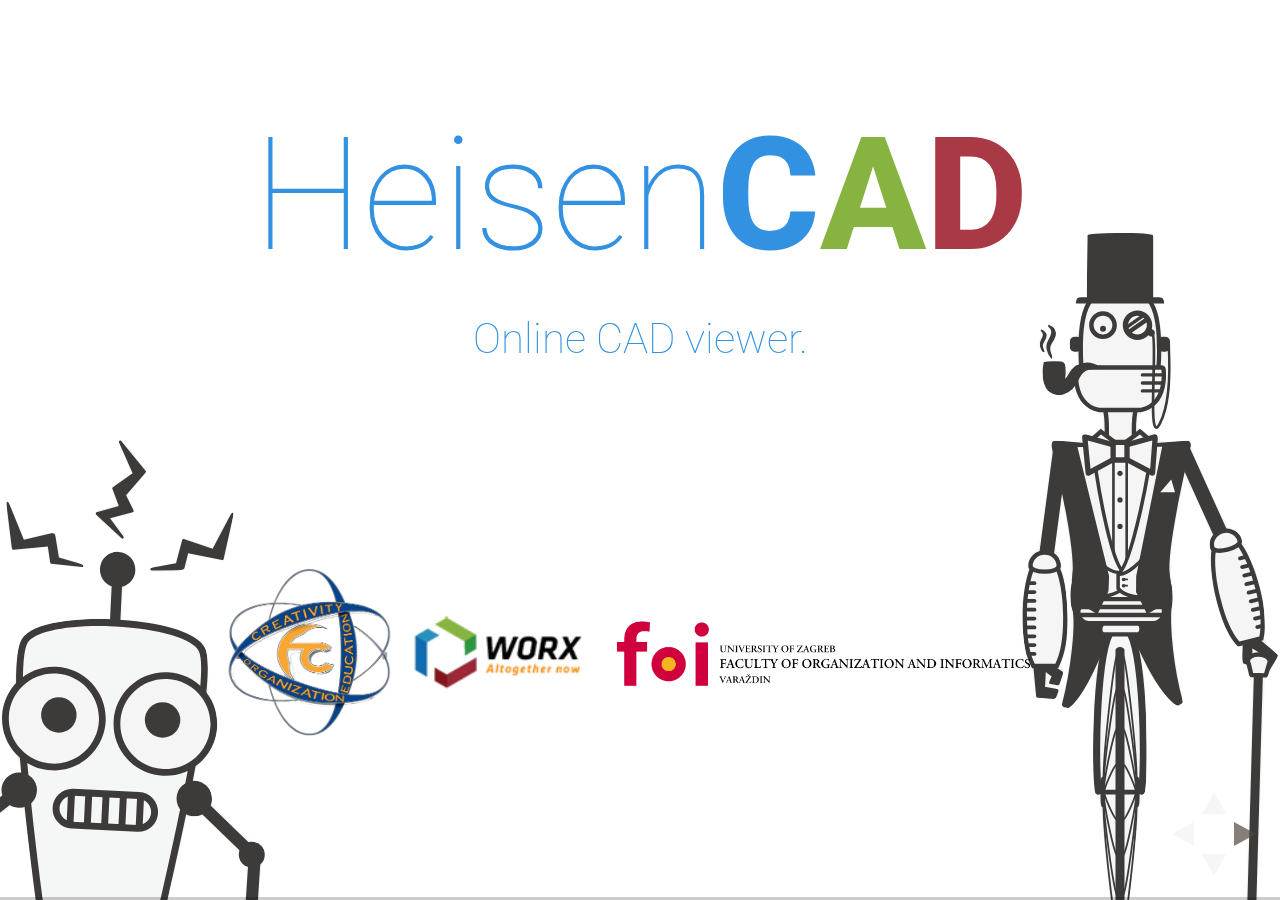
<file: Presentation/index.html>
<!doctype html>
<html lang="en">

<head>
    <meta charset="utf-8">

    <title>HeisenCAD</title>

    <meta name="apple-mobile-web-app-capable" content="yes"/>
    <meta name="apple-mobile-web-app-status-bar-style" content="black-translucent"/>

    <meta name="viewport"
          content="width=device-width, initial-scale=1.0, maximum-scale=1.0, user-scalable=no, minimal-ui">

    <link rel="stylesheet" href="https://cdnjs.cloudflare.com/ajax/libs/animate.css/3.2.1/animate.min.css"/>
    <link rel="stylesheet" href="css/reveal.css">
    <link rel="stylesheet" href="css/theme/serif.css" id="theme">
    <link rel="stylesheet" href="css/master.css">
    <!-- Code syntax highlighting -->
    <link rel="stylesheet" href="lib/css/zenburn.css">
    <link href='http://fonts.googleapis.com/css?family=Roboto:900,900italic,500,400italic,100,700italic,300,700,500italic,100italic,300italic,400&subset=latin,latin-ext'
          rel='stylesheet' type='text/css'>

    <!-- Printing and PDF exports -->
    <script>
        var link = document.createElement('link');
        link.rel = 'stylesheet';
        link.type = 'text/css';
        link.href = window.location.search.match(/print-pdf/gi) ? 'css/print/pdf.css' : 'css/print/paper.css';
        document.getElementsByTagName('head')[0].appendChild(link);
    </script>

    <!--[if lt IE 9]>
    <script src="lib/js/html5shiv.js"></script>
    <![endif]-->
</head>

<body>

<div class="reveal">

    <!-- Any section element inside of this container is displayed as a slide -->
    <div class="slides">
        <section>
            <div class="animated fadeInDown">
                <h1 class="title">
                    <span class="fr-blue">Heisen</span><span style="font-weight:800;"><span
                        class="fr-blue">C</span><span class="fr-green">A</span><span
                        class="fr-red">D</span></span>
                </h1>

                <p class="fr-blue">Online CAD viewer.</p>
            </div>
            <br/><br/><br/>

            <div class="animated fadeInUp">
                <div style="text-align:center;">
                    <img src="img/fcore_2015.png" width="150px;" class="img-pure" style="vertical-align:middle;"
                         alt=""/>
                    <img src="img/logo.png" width="150px;" class="img-pure" style="vertical-align:middle;" alt=""/>
                    <img src="img/FOI-logo-horiz-eng.png" width="400px;" class="img-pure" style="vertical-align:middle;"
                         alt=""/>

                </div>
            </div>
        </section>

        <section>
            <h2>Tim Heisenbug</h2>
            <ul class="fr-orange-strong">
                <li>Viktor Lazar</li>
                <li>Matej Vuković</li>
            </ul>
        </section>

        <section>
            <h3>Tehnologije</h3>
            <ul class="fr-orange-strong">
                <li class="fragment">Java Spark Framework</li>
                <li class="fragment">MongoDB</li>
                <li class="fragment">AngularJS</li>
                <li class="fragment"><br/>Autodesk View and Data API</li>
                <li class="fragment">Apache Commons POI</li>

            </ul>
        </section>

        <section>
            <h3>Funkconalnosti</h3>
            <ul class="fr-orange-strong">
                <li class="fragment">Podrška:</li>
                <li class="fragment">Solidworks</li>
                <li class="fragment">Siemens NX</li>
                <li class="fragment">Autodesk Inventor</li>
                <li class="fragment">Kreiranje projekta i dodavanje modela.</li>
                <li class="fragment">Vlastiti parser za svaki tip datoteka.</li>
                <li class="fragment">Pregled 3D modela.</li>
                <li class="fragment">Eksport slike pregleda.</li>
            </ul>
        </section>

        <section>
            <h3>
                DEMO
            </h3>
        </section>

        <section>
            <h3>
                //TODO
            </h3>
            <ul class="fr-orange-strong">
                <li class="fragment">3D pdf.</li>
                <li class="fragment">Podrška za još formata.</li>
                <li class="fragment">Upravljanje korisnicima.</li>
                <li class="fragment">Verzionranje modela.</li>
            </ul>
        </section>
        <section>
            <h3>
                PITANJA?
            </h3>
            <ul class="fr-orange-strong">
                <li>vlazar@outlook.com</li>
                <li>vukovic.mat@gmail.com</li>
            </ul>
        </section>
        <section>
            <h3>
                HVALA NA PAŽNJI
            </h3>
        </section>
    </div>

</div>

<script src="lib/js/head.min.js"></script>
<script src="js/reveal.js"></script>

<script>

    // Full list of configuration options available at:
    // https://github.com/hakimel/reveal.js#configuration
    Reveal.initialize({
        controls: true,
        progress: true,
        history: true,
        center: true,

        transition: 'slide', // none/fade/slide/convex/concave/zoom

        // Optional reveal.js plugins
        dependencies: [
            {
                src: 'lib/js/classList.js', condition: function () {
                return !document.body.classList;
            }
            },
            {
                src: 'plugin/markdown/marked.js', condition: function () {
                return !!document.querySelector('[data-markdown]');
            }
            },
            {
                src: 'plugin/markdown/markdown.js', condition: function () {
                return !!document.querySelector('[data-markdown]');
            }
            },
            {
                src: 'plugin/highlight/highlight.js', async: true, condition: function () {
                return !!document.querySelector('pre code');
            }, callback: function () {
                hljs.initHighlightingOnLoad();
            }
            },
            {src: 'plugin/zoom-js/zoom.js', async: true},
            {src: 'plugin/notes/notes.js', async: true}
        ]
    });

</script>

</body>
</html>
</file>
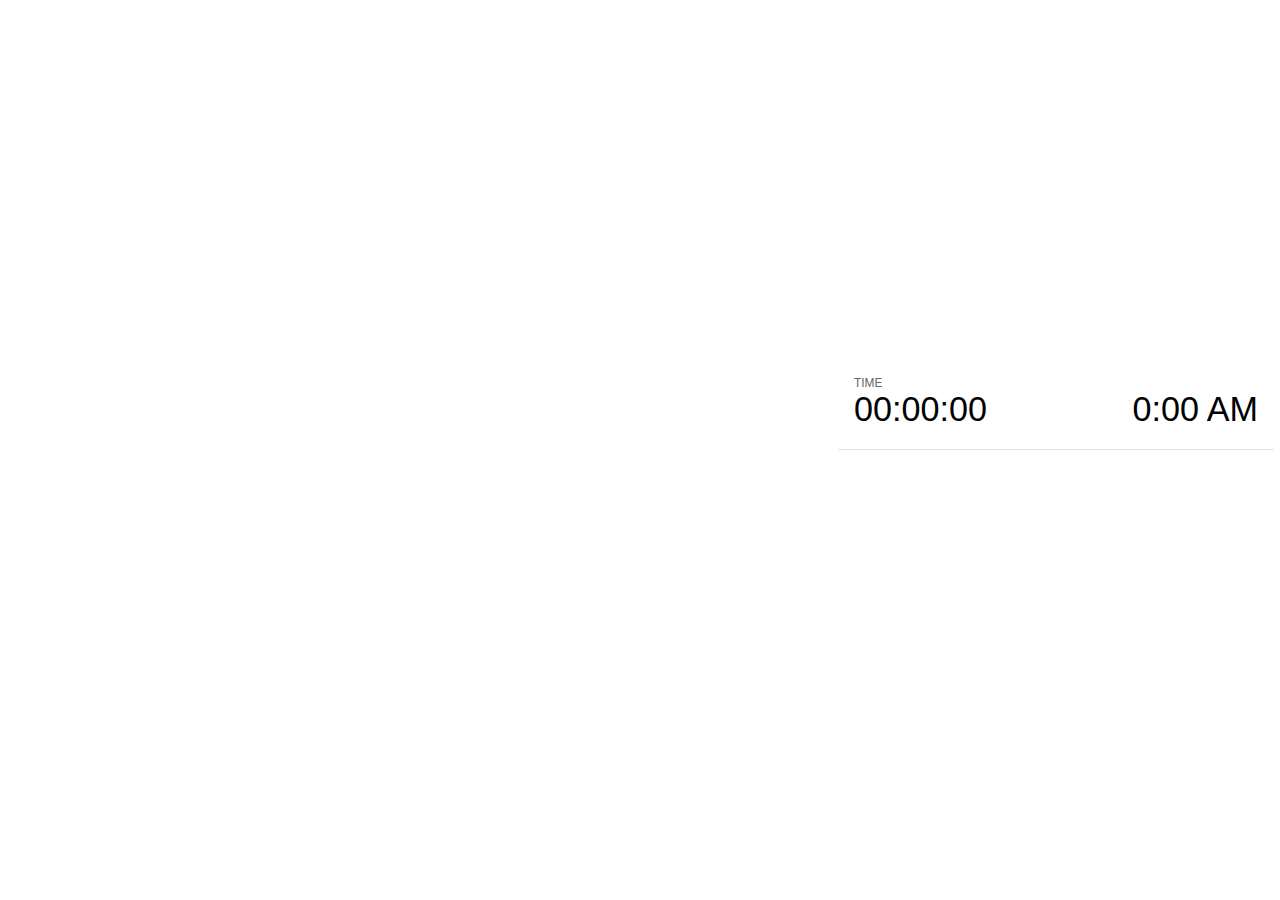
<file: Presentation/plugin/notes/notes.html>
<!doctype html>
<html lang="en">
	<head>
		<meta charset="utf-8">

		<title>reveal.js - Slide Notes</title>

		<style>
			body {
				font-family: Helvetica;
			}

			#current-slide,
			#upcoming-slide,
			#speaker-controls {
				padding: 6px;
				box-sizing: border-box;
				-moz-box-sizing: border-box;
			}

			#current-slide iframe,
			#upcoming-slide iframe {
				width: 100%;
				height: 100%;
				border: 1px solid #ddd;
			}

			#current-slide .label,
			#upcoming-slide .label {
				position: absolute;
				top: 10px;
				left: 10px;
				font-weight: bold;
				font-size: 14px;
				z-index: 2;
				color: rgba( 255, 255, 255, 0.9 );
			}

			#current-slide {
				position: absolute;
				width: 65%;
				height: 100%;
				top: 0;
				left: 0;
				padding-right: 0;
			}

			#upcoming-slide {
				position: absolute;
				width: 35%;
				height: 40%;
				right: 0;
				top: 0;
			}

			#speaker-controls {
				position: absolute;
				top: 40%;
				right: 0;
				width: 35%;
				height: 60%;
				overflow: auto;

				font-size: 18px;
			}

				.speaker-controls-time.hidden,
				.speaker-controls-notes.hidden {
					display: none;
				}

				.speaker-controls-time .label,
				.speaker-controls-notes .label {
					text-transform: uppercase;
					font-weight: normal;
					font-size: 0.66em;
					color: #666;
					margin: 0;
				}

				.speaker-controls-time {
					border-bottom: 1px solid rgba( 200, 200, 200, 0.5 );
					margin-bottom: 10px;
					padding: 10px 16px;
					padding-bottom: 20px;
					cursor: pointer;
				}

				.speaker-controls-time .reset-button {
					opacity: 0;
					float: right;
					color: #666;
					text-decoration: none;
				}
				.speaker-controls-time:hover .reset-button {
					opacity: 1;
				}

				.speaker-controls-time .timer,
				.speaker-controls-time .clock {
					width: 50%;
					font-size: 1.9em;
				}

				.speaker-controls-time .timer {
					float: left;
				}

				.speaker-controls-time .clock {
					float: right;
					text-align: right;
				}

				.speaker-controls-time span.mute {
					color: #bbb;
				}

				.speaker-controls-notes {
					padding: 10px 16px;
				}

				.speaker-controls-notes .value {
					margin-top: 5px;
					line-height: 1.4;
					font-size: 1.2em;
				}

			.clear {
				clear: both;
			}

			@media screen and (max-width: 1080px) {
				#speaker-controls {
					font-size: 16px;
				}
			}

			@media screen and (max-width: 900px) {
				#speaker-controls {
					font-size: 14px;
				}
			}

			@media screen and (max-width: 800px) {
				#speaker-controls {
					font-size: 12px;
				}
			}

		</style>
	</head>

	<body>

		<div id="current-slide"></div>
		<div id="upcoming-slide"><span class="label">UPCOMING:</span></div>
		<div id="speaker-controls">
			<div class="speaker-controls-time">
				<h4 class="label">Time <span class="reset-button">Click to Reset</span></h4>
				<div class="clock">
					<span class="clock-value">0:00 AM</span>
				</div>
				<div class="timer">
					<span class="hours-value">00</span><span class="minutes-value">:00</span><span class="seconds-value">:00</span>
				</div>
				<div class="clear"></div>
			</div>

			<div class="speaker-controls-notes hidden">
				<h4 class="label">Notes</h4>
				<div class="value"></div>
			</div>
		</div>

		<script src="../../plugin/markdown/marked.js"></script>
		<script>

			(function() {

				var notes,
					notesValue,
					currentState,
					currentSlide,
					upcomingSlide,
					connected = false;

				window.addEventListener( 'message', function( event ) {

					var data = JSON.parse( event.data );

					// Messages sent by the notes plugin inside of the main window
					if( data && data.namespace === 'reveal-notes' ) {
						if( data.type === 'connect' ) {
							handleConnectMessage( data );
						}
						else if( data.type === 'state' ) {
							handleStateMessage( data );
						}
					}
					// Messages sent by the reveal.js inside of the current slide preview
					else if( data && data.namespace === 'reveal' ) {
						if( /ready/.test( data.eventName ) ) {
							// Send a message back to notify that the handshake is complete
							window.opener.postMessage( JSON.stringify({ namespace: 'reveal-notes', type: 'connected'} ), '*' );
						}
						else if( /slidechanged|fragmentshown|fragmenthidden|overviewshown|overviewhidden|paused|resumed/.test( data.eventName ) && currentState !== JSON.stringify( data.state ) ) {
							window.opener.postMessage( JSON.stringify({ method: 'setState', args: [ data.state ]} ), '*' );
						}
					}

				} );

				/**
				 * Called when the main window is trying to establish a
				 * connection.
				 */
				function handleConnectMessage( data ) {

					if( connected === false ) {
						connected = true;

						setupIframes( data );
						setupKeyboard();
						setupNotes();
						setupTimer();
					}

				}

				/**
				 * Called when the main window sends an updated state.
				 */
				function handleStateMessage( data ) {

					// Store the most recently set state to avoid circular loops
					// applying the same state
					currentState = JSON.stringify( data.state );

					// No need for updating the notes in case of fragment changes
					if ( data.notes ) {
						notes.classList.remove( 'hidden' );
						if( data.markdown ) {
							notesValue.innerHTML = marked( data.notes );
						}
						else {
							notesValue.innerHTML = data.notes;
						}
					}
					else {
						notes.classList.add( 'hidden' );
					}

					// Update the note slides
					currentSlide.contentWindow.postMessage( JSON.stringify({ method: 'setState', args: [ data.state ] }), '*' );
					upcomingSlide.contentWindow.postMessage( JSON.stringify({ method: 'setState', args: [ data.state ] }), '*' );
					upcomingSlide.contentWindow.postMessage( JSON.stringify({ method: 'next' }), '*' );

				}

				// Limit to max one state update per X ms
				handleStateMessage = debounce( handleStateMessage, 200 );

				/**
				 * Forward keyboard events to the current slide window.
				 * This enables keyboard events to work even if focus
				 * isn't set on the current slide iframe.
				 */
				function setupKeyboard() {

					document.addEventListener( 'keydown', function( event ) {
						currentSlide.contentWindow.postMessage( JSON.stringify({ method: 'triggerKey', args: [ event.keyCode ] }), '*' );
					} );

				}

				/**
				 * Creates the preview iframes.
				 */
				function setupIframes( data ) {

					var params = [
						'receiver',
						'progress=false',
						'history=false',
						'transition=none',
						'autoSlide=0',
						'backgroundTransition=none'
					].join( '&' );

					var hash = '#/' + data.state.indexh + '/' + data.state.indexv;
					var currentURL = data.url + '?' + params + '&postMessageEvents=true' + hash;
					var upcomingURL = data.url + '?' + params + '&controls=false' + hash;

					currentSlide = document.createElement( 'iframe' );
					currentSlide.setAttribute( 'width', 1280 );
					currentSlide.setAttribute( 'height', 1024 );
					currentSlide.setAttribute( 'src', currentURL );
					document.querySelector( '#current-slide' ).appendChild( currentSlide );

					upcomingSlide = document.createElement( 'iframe' );
					upcomingSlide.setAttribute( 'width', 640 );
					upcomingSlide.setAttribute( 'height', 512 );
					upcomingSlide.setAttribute( 'src', upcomingURL );
					document.querySelector( '#upcoming-slide' ).appendChild( upcomingSlide );

				}

				/**
				 * Setup the notes UI.
				 */
				function setupNotes() {

					notes = document.querySelector( '.speaker-controls-notes' );
					notesValue = document.querySelector( '.speaker-controls-notes .value' );

				}

				/**
				 * Create the timer and clock and start updating them
				 * at an interval.
				 */
				function setupTimer() {

					var start = new Date(),
						timeEl = document.querySelector( '.speaker-controls-time' ),
						clockEl = timeEl.querySelector( '.clock-value' ),
						hoursEl = timeEl.querySelector( '.hours-value' ),
						minutesEl = timeEl.querySelector( '.minutes-value' ),
						secondsEl = timeEl.querySelector( '.seconds-value' );

					function _updateTimer() {

						var diff, hours, minutes, seconds,
							now = new Date();

						diff = now.getTime() - start.getTime();
						hours = Math.floor( diff / ( 1000 * 60 * 60 ) );
						minutes = Math.floor( ( diff / ( 1000 * 60 ) ) % 60 );
						seconds = Math.floor( ( diff / 1000 ) % 60 );

						clockEl.innerHTML = now.toLocaleTimeString( 'en-US', { hour12: true, hour: '2-digit', minute:'2-digit' } );
						hoursEl.innerHTML = zeroPadInteger( hours );
						hoursEl.className = hours > 0 ? '' : 'mute';
						minutesEl.innerHTML = ':' + zeroPadInteger( minutes );
						minutesEl.className = minutes > 0 ? '' : 'mute';
						secondsEl.innerHTML = ':' + zeroPadInteger( seconds );

					}

					// Update once directly
					_updateTimer();

					// Then update every second
					setInterval( _updateTimer, 1000 );

					timeEl.addEventListener( 'click', function() {
						start = new Date();
						_updateTimer();
						return false;
					} );

				}

				function zeroPadInteger( num ) {

					var str = '00' + parseInt( num );
					return str.substring( str.length - 2 );

				}

				/**
				 * Limits the frequency at which a function can be called.
				 */
				function debounce( fn, ms ) {

					var lastTime = 0,
						timeout;

					return function() {

						var args = arguments;
						var context = this;

						clearTimeout( timeout );

						var timeSinceLastCall = Date.now() - lastTime;
						if( timeSinceLastCall > ms ) {
							fn.apply( context, args );
							lastTime = Date.now();
						}
						else {
							timeout = setTimeout( function() {
								fn.apply( context, args );
								lastTime = Date.now();
							}, ms - timeSinceLastCall );
						}

					}

				}

			})();

		</script>
	</body>
</html>
</file>
<file: Presentation/css/theme/serif.css>
/**
 * A simple theme for reveal.js presentations, similar
 * to the default theme. The accent color is brown.
 *
 * This theme is Copyright (C) 2012-2013 Owen Versteeg, http://owenversteeg.com - it is MIT licensed.
 */
.reveal a {
  line-height: 1.3em; }

/*********************************************
 * GLOBAL STYLES
 *********************************************/
body {
  background: #F0F1EB;
  background-color: #F0F1EB; }

.reveal {
  font-family: 'Roboto', sans-serif;
  font-size: 36px;
  font-weight: 100;
  color: #000; }

::selection {
  color: #fff;
  background: #26351C;
  text-shadow: none; }

.reveal .slides > section, .reveal .slides > section > section {
  line-height: 1.3;
  font-weight: inherit; }

/*********************************************
 * HEADERS
 *********************************************/
.reveal h1, .reveal h2, .reveal h3, .reveal h4, .reveal h5, .reveal h6 {
  margin: 0 0 20px 0;
  color: #383D3D;
  font-family: 'Roboto', sans-serif;
  font-weight: 100;
  line-height: 1.2;
  letter-spacing: normal;
  text-transform: none;
  text-shadow: none;
  word-wrap: break-word; }

.reveal h1 {
  font-size: 3.77em; }

.reveal h2 {
  font-size: 2.11em; }

.reveal h3 {
  font-size: 1.55em; }

.reveal h4 {
  font-size: 1em; }

.reveal h1 {
  text-shadow: none; }

/*********************************************
 * OTHER
 *********************************************/
.reveal p {
  margin: 20px 0;
  line-height: 1.3; }

/* Ensure certain elements are never larger than the slide itself */
.reveal img, .reveal video, .reveal iframe {
  max-width: 95%;
  max-height: 95%; }

.reveal strong, .reveal b {
  font-weight: bold; }

.reveal em {
  font-style: italic; }

.reveal ol, .reveal dl, .reveal ul {
  display: inline-block;
  text-align: left;
  margin: 0 0 0 1em; }

.reveal ol {
  list-style-type: decimal; }

.reveal ul {
  list-style-type: disc; }

.reveal ul ul {
  list-style-type: square; }

.reveal ul ul ul {
  list-style-type: circle; }

.reveal ul ul, .reveal ul ol, .reveal ol ol, .reveal ol ul {
  display: block;
  margin-left: 40px; }

.reveal dt {
  font-weight: bold; }

.reveal dd {
  margin-left: 40px; }

.reveal q, .reveal blockquote {
  quotes: none; }

.reveal blockquote {
  display: block;
  position: relative;
  width: 70%;
  margin: 20px auto;
  padding: 5px;
  font-style: italic;
  background: rgba(255, 255, 255, 0.05);
  box-shadow: 0px 0px 2px rgba(0, 0, 0, 0.2); }

.reveal blockquote p:first-child, .reveal blockquote p:last-child {
  display: inline-block; }

.reveal q {
  font-style: italic; }

.reveal pre {
  display: block;
  position: relative;
  width: 90%;
  margin: 20px auto;
  text-align: left;
  font-size: 0.55em;
  font-family: monospace;
  line-height: 1.2em;
  word-wrap: break-word;
  box-shadow: 0px 0px 6px rgba(0, 0, 0, 0.3); }

.reveal code {
  font-family: monospace; }

.reveal pre code {
  display: block;
  padding: 5px;
  overflow: auto;
  max-height: 400px;
  word-wrap: normal;
  background: #3F3F3F;
  color: #DCDCDC; }

.reveal table {
  margin: auto;
  border-collapse: collapse;
  border-spacing: 0; }

.reveal table th {
  font-weight: bold; }

.reveal table th, .reveal table td {
  text-align: left;
  padding: 0.2em 0.5em 0.2em 0.5em;
  border-bottom: 1px solid; }

.reveal table tr:last-child td {
  border-bottom: none; }

.reveal sup {
  vertical-align: super; }

.reveal sub {
  vertical-align: sub; }

.reveal small {
  display: inline-block;
  font-size: 0.6em;
  line-height: 1.2em;
  vertical-align: top; }

.reveal small * {
  vertical-align: top; }

/*********************************************
 * LINKS
 *********************************************/
.reveal a {
  color: #51483D;
  text-decoration: none;
  -webkit-transition: color 0.15s ease;
  -moz-transition: color 0.15s ease;
  transition: color 0.15s ease; }

.reveal a:hover {
  color: #8b7b69;
  text-shadow: none;
  border: none; }

.reveal .roll span:after {
  color: #fff;
  background: #25211c; }

/*********************************************
 * IMAGES
 *********************************************/
.reveal section img {
  margin: 15px 0px;
  background: rgba(255, 255, 255, 0.12);
  border: 4px solid #000;
  box-shadow: 0 0 10px rgba(0, 0, 0, 0.15); }

.reveal a img {
  -webkit-transition: all 0.15s linear;
  -moz-transition: all 0.15s linear;
  transition: all 0.15s linear; }

.reveal a:hover img {
  background: rgba(255, 255, 255, 0.2);
  border-color: #51483D;
  box-shadow: 0 0 20px rgba(0, 0, 0, 0.55); }

/*********************************************
 * NAVIGATION CONTROLS
 *********************************************/
.reveal .controls div.navigate-left, .reveal .controls div.navigate-left.enabled {
  border-right-color: #51483D; }

.reveal .controls div.navigate-right, .reveal .controls div.navigate-right.enabled {
  border-left-color: #51483D; }

.reveal .controls div.navigate-up, .reveal .controls div.navigate-up.enabled {
  border-bottom-color: #51483D; }

.reveal .controls div.navigate-down, .reveal .controls div.navigate-down.enabled {
  border-top-color: #51483D; }

.reveal .controls div.navigate-left.enabled:hover {
  border-right-color: #8b7b69; }

.reveal .controls div.navigate-right.enabled:hover {
  border-left-color: #8b7b69; }

.reveal .controls div.navigate-up.enabled:hover {
  border-bottom-color: #8b7b69; }

.reveal .controls div.navigate-down.enabled:hover {
  border-top-color: #8b7b69; }

/*********************************************
 * PROGRESS BAR
 *********************************************/
.reveal .progress {
  background: rgba(0, 0, 0, 0.2); }

.reveal .progress span {
  background: #51483D;
  -webkit-transition: width 800ms cubic-bezier(0.26, 0.86, 0.44, 0.985);
  -moz-transition: width 800ms cubic-bezier(0.26, 0.86, 0.44, 0.985);
  transition: width 800ms cubic-bezier(0.26, 0.86, 0.44, 0.985); }

/*********************************************
 * SLIDE NUMBER
 *********************************************/
.reveal .slide-number {
  color: #51483D; }
</file>
<file: Presentation/css/master.css>
body{
    background-image: url("../img/robot_bg_5.svg");
    background-repeat: no-repeat;
    background-size: cover;
}
.semi-light {
    font-weight: 300 !important;
}

.fr-orange {
    color: #3291E0!important;
}

.fr-orange-strong {
    color: #3291E0 !important;
    font-weight: 300 !important;
}

.img-pure {
    background: none !important;
    border: none !important;
    box-shadow: none !important;
}

.img-pure-margin{
 margin: 30px;
}

hr.seier {
    background-color: #3291E0;
    border-color: #3291E0;
    color: #3291E0;
}

ul {
    list-style: none !important;
}

.no-margin {
    margin: 0 !important;
}

h1 {
    color: #3291E0;
}

.fr-blue {
    color: #3291E0 !important;
}

.fr-green {
    color: #87b340 !important;
}

.fr-red {
    color: #a93944 !important;
}

.bg-grey {
    background-color: #eee;
    padding: 20px 40px;
    opacity: 0.9;
}

.title {
    font-size: 6em;
    padding: 1.5em 0 1.5em 0;
    font-weight: 100;
}

.project-title {
    padding-bottom: 20px;
}

/*
html,
body {
    height: 100%;
    margin: 0;
}

body {
    padding-top: 100px;
    background-image: url("../img/static/robot_bg_4.svg");
    background-repeat: no-repeat;
    background-size: cover;
    background-color: #fff;
    color: #000;
    font-size: 15px !important;
    font-weight: 500;
}

h1 {
    color: #3291E0;
}

.fr-blue {
    color: #3291E0 !important;
}

.fr-green {
    color: #87b340 !important;
}

.fr-red {
    color: #a93944 !important;
}

.bg-grey {
    background-color: #eee;
    padding: 20px 40px;
    opacity: 0.9;
}

.title {
    font-size: 6em;
    padding: 1.5em 0 1.5em 0;
    font-weight: 100;
}
.project-title{
    padding-bottom: 20px;
}

h3 {
    color: #87b340;
}

table {
    font-size: 14px;
}

.index-container {
    background-image: url("../img/static/robot_bg_1.svg");
    background-repeat: no-repeat;
    background-size: cover;
    min-height: 100%;
    width: 100%;
}

.success-true {
    text-decoration: line-through;
}

.btn-file {
    position: relative;
    overflow: hidden;
}

#uploadPreview{
    padding-top: 25px;
}

.btn-file input[type=file] {
    position: absolute;
    top: 0;
    right: 0;
    min-width: 100%;
    min-height: 100%;
    font-size: 100px;
    text-align: right;
    filter: alpha(opacity=0);
    opacity: 0;
    outline: none;
    background: white;
    cursor: inherit;
    display: block;
}

.navbar {
    margin: 0;
    background-color: #918877;
    border-radius: 0;
    padding: 20px 0;
}

.navbar-nav > li > a {
    font-size: 1em;
    line-height: 1em;
    text-transform: uppercase;
}

.navbar-default .navbar-nav > li > a {
    color: #3291E0;
}

.navbar-nav > li > a {
    font-size: 20px;
}

.navbar-nav > li > a:hover,
.navbar-nav > li > a:active,
.navbar-nav > li > a:visited,
.navbar-nav > li > a:link,
.navbar-nav > li > a:after{
    background-color: transparent !important;
}

.navbar-default {
    border: none;
    background: #eeeeee !important;
    -webkit-box-shadow: 0px 0px 10px 0px rgba(3, 0, 3, 1);
    -moz-box-shadow: 0px 0px 10px 0px rgba(3, 0, 3, 1);
    box-shadow: 0px 0px 10px 0px rgba(3, 0, 3, 1)
}

.navbar-brand {
    padding-top: 10px !important;
    font-size: 24px !important;
    color: #3291E0 !important;
    font-weight: 300;
}

.logo-text {
    color: #3291E0;
    letter-spacing: 4px;
}

.model-preview-img{
    max-width: 200px !important;
}
*/
</file>
<file: Presentation/lib/css/zenburn.css>
/*

Zenburn style from voldmar.ru (c) Vladimir Epifanov <voldmar@voldmar.ru>
based on dark.css by Ivan Sagalaev

*/

.hljs {
  display: block; padding: 0.5em;
  background: #3F3F3F;
  color: #DCDCDC;
}

.hljs-keyword,
.hljs-tag,
.css .hljs-class,
.css .hljs-id,
.lisp .hljs-title,
.nginx .hljs-title,
.hljs-request,
.hljs-status,
.clojure .hljs-attribute {
  color: #E3CEAB;
}

.django .hljs-template_tag,
.django .hljs-variable,
.django .hljs-filter .hljs-argument {
  color: #DCDCDC;
}

.hljs-number,
.hljs-date {
  color: #8CD0D3;
}

.dos .hljs-envvar,
.dos .hljs-stream,
.hljs-variable,
.apache .hljs-sqbracket {
  color: #EFDCBC;
}

.dos .hljs-flow,
.diff .hljs-change,
.python .exception,
.python .hljs-built_in,
.hljs-literal,
.tex .hljs-special {
  color: #EFEFAF;
}

.diff .hljs-chunk,
.hljs-subst {
  color: #8F8F8F;
}

.dos .hljs-keyword,
.python .hljs-decorator,
.hljs-title,
.haskell .hljs-type,
.diff .hljs-header,
.ruby .hljs-class .hljs-parent,
.apache .hljs-tag,
.nginx .hljs-built_in,
.tex .hljs-command,
.hljs-prompt {
    color: #efef8f;
}

.dos .hljs-winutils,
.ruby .hljs-symbol,
.ruby .hljs-symbol .hljs-string,
.ruby .hljs-string {
  color: #DCA3A3;
}

.diff .hljs-deletion,
.hljs-string,
.hljs-tag .hljs-value,
.hljs-preprocessor,
.hljs-pragma,
.hljs-built_in,
.sql .hljs-aggregate,
.hljs-javadoc,
.smalltalk .hljs-class,
.smalltalk .hljs-localvars,
.smalltalk .hljs-array,
.css .hljs-rules .hljs-value,
.hljs-attr_selector,
.hljs-pseudo,
.apache .hljs-cbracket,
.tex .hljs-formula,
.coffeescript .hljs-attribute {
  color: #CC9393;
}

.hljs-shebang,
.diff .hljs-addition,
.hljs-comment,
.java .hljs-annotation,
.hljs-template_comment,
.hljs-pi,
.hljs-doctype {
  color: #7F9F7F;
}

.coffeescript .javascript,
.javascript .xml,
.tex .hljs-formula,
.xml .javascript,
.xml .vbscript,
.xml .css,
.xml .hljs-cdata {
  opacity: 0.5;
}
</file>
